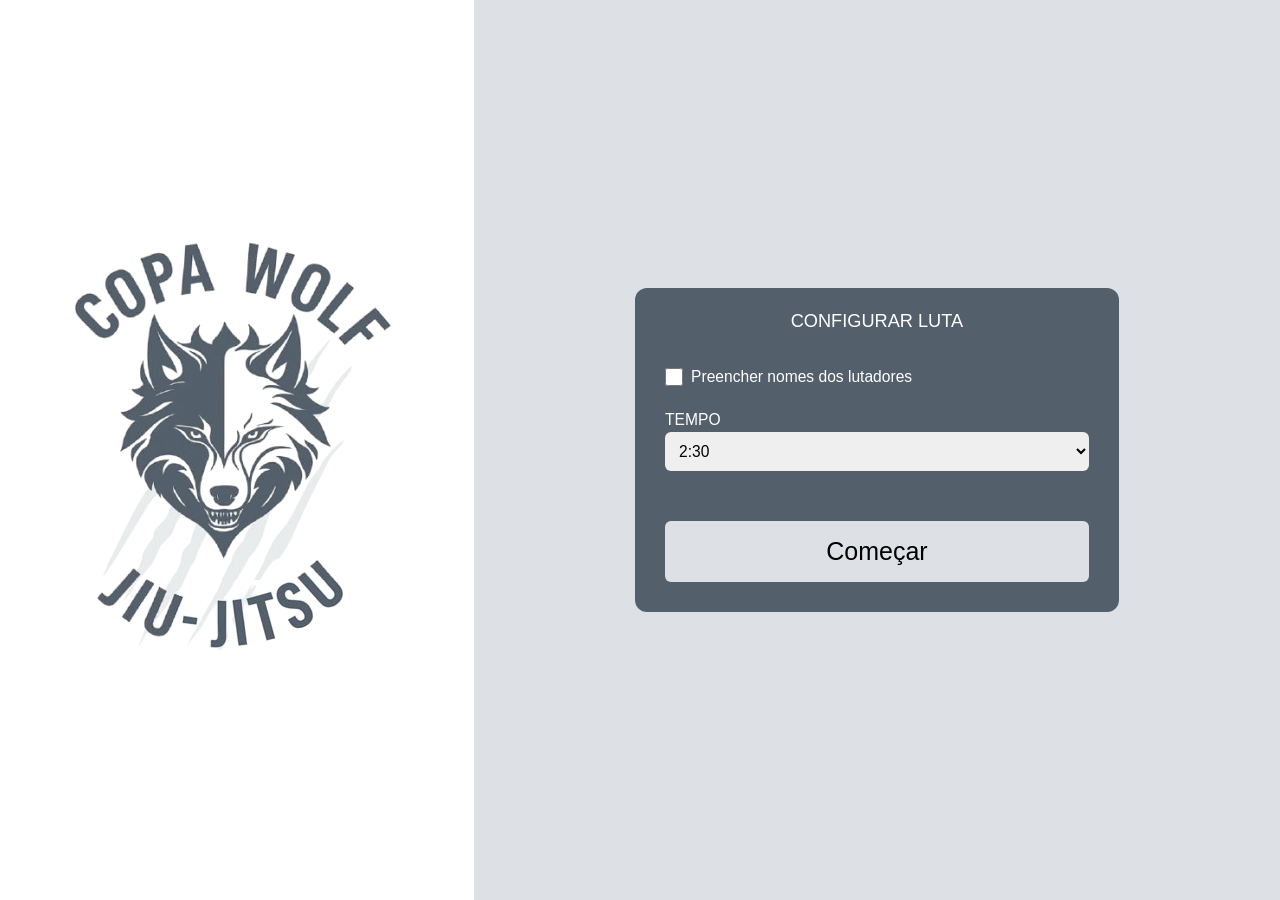
<file: index.html>
<!doctype html>
<html lang="pt-BR">
  <head>
    <meta charset="UTF-8" />
    <title>Copa Wolf de Jiu Jitsu</title>
    <link rel="stylesheet" href="styles.css" />
    <link rel="stylesheet" href="styles-index.css" />
    <link rel="stylesheet" href="styles-fight.css" />
    <style>
      #screen-config,
      #screen-fight {
        width: 100vw;
        height: 100vh;
      }
      #screen-config {
        display: flex;
      }
      /* fight CSS overrides .fighter — restore label appearance in config */
      #screen-config label.fighter {
        display: block;
        margin: 0;
        border-radius: 0;
        border-top-left-radius: 12px;
        border-top-right-radius: 12px;
        padding: 10px;
        color: white;
      }
    </style>
  </head>
  <body>

    <!-- CONFIG SCREEN -->
    <div id="screen-config">
      <div class="left-panel">
        <img src="wolf.png" alt="Logo Lobo" />
      </div>
      <div class="right-panel">
        <div class="upper-container">
          <div class="form-new-fight">
            <span class="config-title">CONFIGURAR LUTA</span>
            <form id="form">
              <div class="name-toggle">
                <input type="checkbox" id="preencher-nomes" />
                <label for="preencher-nomes">Preencher nomes dos lutadores</label>
              </div>
              <div id="name-fields" style="display: none">
                <label class="fighter blue">LUTADOR 1</label>
                <input id="lut1" />
                <label class="fighter red">LUTADOR 2</label>
                <input id="lut2" />
              </div>
              <label>TEMPO</label>
              <select id="tempo">
                <option value="150" selected>2:30</option>
                <option value="180">3:00</option>
                <option value="240">4:00</option>
                <option value="300">5:00</option>
                <option value="360">6:00</option>
                <option value="420">7:00</option>
                <option value="480">8:00</option>
                <option value="600">10:00</option>
              </select>
              <button type="submit">Começar</button>
            </form>
          </div>
        </div>
      </div>
    </div>

    <!-- FIGHT SCREEN -->
    <div id="screen-fight" style="display:none">
      <div class="main">

        <!-- HEADER -->
        <div class="header">
          <div class="header-left">
            <span class="header-title">Copa Wolf de Jiu Jitsu</span>
          </div>
          <div class="header-center">
            <div id="timer">00:00</div>
          </div>
          <div class="header-controls">
            <button id="start-btn"      class="ctrl-btn btn-green">▶ Começar</button>
            <button id="pause-btn"      class="ctrl-btn btn-yellow" style="display:none">⏸ Pausar</button>
            <button id="restart-btn"    class="ctrl-btn btn-red"    style="display:none">↺ Reiniciar</button>
            <button id="finish-btn"     class="ctrl-btn btn-blue"   style="display:none">⏹ Finalizar</button>
            <button id="back-btn"       class="ctrl-btn btn-purple">← Voltar</button>
          </div>
        </div>

        <!-- Fighter 1 -->
        <div class="fighter bg-blue">
          <div class="col">
            <div class="name" id="name1"></div>
            <div class="row">
              <div class="control-box">
                <div class="moves">
                  <span>Montada</span>
                  <span>Pegada nas Costas</span>
                </div>
                <span class="move-points">0</span>
                <span class="add-remove">
                  <button>-</button>
                  <span>4</span>
                  <button>+</button>
                </span>
              </div>
              <div class="control-box">
                <div class="moves">
                  <span>Passagem de Guarda</span>
                </div>
                <span class="move-points">0</span>
                <span class="add-remove">
                  <button>-</button>
                  <span>3</span>
                  <button>+</button>
                </span>
              </div>
              <div class="control-box">
                <div class="moves">
                  <span>Queda</span>
                  <span>Raspagem</span>
                  <span>Joelho na Barriga</span>
                </div>
                <span class="move-points">0</span>
                <span class="add-remove">
                  <button>-</button>
                  <span>2</span>
                  <button>+</button>
                </span>
              </div>
              <div class="control-box" data-counter="vant1">
                <div class="moves"><span>Vantagem</span></div>
                <span class="move-points" id="vant1-mp">0</span>
                <span class="add-remove">
                  <button id="vant1-minus">-</button>
                  <span>1</span>
                  <button id="vant1-plus">+</button>
                </span>
              </div>
              <div class="control-box" data-counter="pun1">
                <div class="moves"><span>Punição</span></div>
                <span class="move-points" id="pun1-mp">0</span>
                <span class="add-remove">
                  <button id="pun1-minus">-</button>
                  <span>1</span>
                  <button id="pun1-plus">+</button>
                </span>
              </div>
            </div>
          </div>
          <div class="score txt-blue">
            <span id="score1-display">0</span>
            <div class="score-footer">
              <div class="score-footer-item">
                <span class="footer-label">Vantagem</span>
                <span id="vant1-footer" class="footer-count">0</span>
              </div>
              <div class="score-footer-item">
                <span class="footer-label">Punição</span>
                <span id="pun1-footer" class="footer-count">0</span>
              </div>
            </div>
          </div>
        </div>

        <!-- Fighter 2 -->
        <div class="fighter bg-red">
          <div class="col">
            <div class="name" id="name2"></div>
            <div class="row">
              <div class="control-box">
                <div class="moves">
                  <span>Montada</span>
                  <span>Pegada nas Costas</span>
                </div>
                <span class="move-points">0</span>
                <span class="add-remove">
                  <button>-</button>
                  <span>4</span>
                  <button>+</button>
                </span>
              </div>
              <div class="control-box">
                <div class="moves">
                  <span>Passagem de Guarda</span>
                </div>
                <span class="move-points">0</span>
                <span class="add-remove">
                  <button>-</button>
                  <span>3</span>
                  <button>+</button>
                </span>
              </div>
              <div class="control-box">
                <div class="moves">
                  <span>Queda</span>
                  <span>Raspagem</span>
                  <span>Joelho na Barriga</span>
                </div>
                <span class="move-points">0</span>
                <span class="add-remove">
                  <button>-</button>
                  <span>2</span>
                  <button>+</button>
                </span>
              </div>
              <div class="control-box" data-counter="vant2">
                <div class="moves"><span>Vantagem</span></div>
                <span class="move-points" id="vant2-mp">0</span>
                <span class="add-remove">
                  <button id="vant2-minus">-</button>
                  <span>1</span>
                  <button id="vant2-plus">+</button>
                </span>
              </div>
              <div class="control-box" data-counter="pun2">
                <div class="moves"><span>Punição</span></div>
                <span class="move-points" id="pun2-mp">0</span>
                <span class="add-remove">
                  <button id="pun2-minus">-</button>
                  <span>1</span>
                  <button id="pun2-plus">+</button>
                </span>
              </div>
            </div>
          </div>
          <div class="score txt-red">
            <span id="score2-display">0</span>
            <div class="score-footer">
              <div class="score-footer-item">
                <span class="footer-label">Vantagem</span>
                <span id="vant2-footer" class="footer-count">0</span>
              </div>
              <div class="score-footer-item">
                <span class="footer-label">Punição</span>
                <span id="pun2-footer" class="footer-count">0</span>
              </div>
            </div>
          </div>
        </div>

      </div>
    </div>

    <!-- POPUP -->
    <div id="popup" style="display:none">
      <div id="popup-content">
        <h1 id="winner-name"></h1>
        <button class="popup-button" onclick="goBack()">Encerrar</button>
      </div>
    </div>

    <script>
      function el(id) { return document.getElementById(id); }

      function format(t) {
        const m = String(Math.floor(t / 60)).padStart(2, "0");
        const s = String(t % 60).padStart(2, "0");
        return `${m}:${s}`;
      }

      /* ── SCREEN SWITCHING ── */
      function showFight() {
        el("screen-config").style.display = "none";
        el("screen-fight").style.display  = "";
        initFight();
      }

      function showConfig() {
        el("screen-fight").style.display  = "none";
        el("screen-config").style.display = "flex";
        el("popup").style.display         = "none";
        fightActive = false;
      }

      function goBack() { showConfig(); }


      /* ── CONFIG FORM ── */
      el("preencher-nomes").addEventListener("change", function () {
        el("name-fields").style.display = this.checked ? "contents" : "none";
      });

      el("form").addEventListener("submit", (e) => {
        e.preventDefault();
        const fillNames = el("preencher-nomes").checked;
        const lut1 = el("lut1");
        const lut2 = el("lut2");
        localStorage.setItem(
          "fightConfig",
          JSON.stringify({
            lut1: fillNames && lut1.value.trim() ? lut1.value.trim() : "Lutador 1",
            lut2: fillNames && lut2.value.trim() ? lut2.value.trim() : "Lutador 2",
            tempo: parseInt(el("tempo").value),
          }),
        );
        // form submit is a user gesture — requestFullscreen works here
        document.documentElement.requestFullscreen().catch(() => {});
        showFight();
      });

      /* ── FIGHT ── */
      let fightActive = false;

      // Space shortcut — global, guarded by fightActive
      document.addEventListener("keydown", (e) => {
        if (!fightActive || e.code !== "Space") return;
        e.preventDefault();
        const startBtn = el("start-btn");
        if (startBtn.style.display !== "none") {
          startBtn.click();
        } else {
          const pauseBtn = el("pause-btn");
          if (pauseBtn.style.display !== "none") pauseBtn.click();
        }
      });

      function initFight() {
        fightActive = true;
        const cfg = JSON.parse(localStorage.getItem("fightConfig") || "{}");

        el("name1").textContent = cfg.lut1 || "Lutador 1";
        el("name2").textContent = cfg.lut2 || "Lutador 2";

        let score1 = 0, score2 = 0;
        let vantagem1 = 0, vantagem2 = 0;
        let punicao1 = 0, punicao2 = 0;
        let remaining = cfg.tempo || 150;
        let timerInterval = null;
        let isPaused = false;

        const timerEl   = el("timer");
        const finishBtn = el("finish-btn");
        const pauseBtn  = el("pause-btn");
        const score1El  = el("score1-display");
        const score2El  = el("score2-display");

        // Reset DOM to initial fight state
        timerEl.textContent             = format(remaining);
        score1El.textContent            = 0;
        score2El.textContent            = 0;
        ["vant1-mp","vant2-mp","pun1-mp","pun2-mp",
         "vant1-footer","vant2-footer","pun1-footer","pun2-footer"]
          .forEach((id) => { el(id).textContent = 0; });
        document.querySelectorAll("#screen-fight .move-points")
          .forEach((mp) => (mp.textContent = 0));
        el("start-btn").style.display   = "inline-block";
        el("pause-btn").style.display   = "none";
        el("pause-btn").textContent     = "⏸ Pausar";
        el("restart-btn").style.display = "none";
        el("finish-btn").style.display  = "none";
        el("popup").style.display       = "none";

        const fighterEls = document.querySelectorAll("#screen-fight .fighter");
        fighterEls.forEach((box) => {
          box.querySelectorAll("button").forEach((btn) => (btn.disabled = true));
        });

        /* START */
        el("start-btn").onclick = () => {
          if (timerInterval) return;
          finishBtn.style.display         = "inline-block";
          pauseBtn.style.display          = "inline-block";
          el("restart-btn").style.display = "inline-block";
          el("start-btn").style.display   = "none";
          fighterEls.forEach((box) => {
            box.querySelectorAll("button").forEach((btn) => (btn.disabled = false));
          });
          timerInterval = setInterval(tick, 1000);
        };

        function tick() {
          remaining--;
          timerEl.textContent = format(remaining);
          if (remaining <= 0) {
            clearInterval(timerInterval);
            timerInterval = null;
            finishFight();
          }
        }

        /* PAUSE / RESUME */
        pauseBtn.onclick = () => {
          if (isPaused) {
            isPaused = false;
            pauseBtn.textContent = "⏸ Pausar";
            timerInterval = setInterval(tick, 1000);
          } else {
            isPaused = true;
            pauseBtn.textContent = "▶ Retomar";
            clearInterval(timerInterval);
            timerInterval = null;
          }
        };

        /* BACK */
        el("back-btn").onclick = () => {
          clearInterval(timerInterval);
          timerInterval = null;
          showConfig();
        };

        /* RESTART */
        el("restart-btn").onclick = () => {
          clearInterval(timerInterval);
          timerInterval = null;
          isPaused = false;
          remaining = cfg.tempo || 150;
          score1 = 0; score2 = 0;
          vantagem1 = 0; vantagem2 = 0;
          punicao1 = 0; punicao2 = 0;

          score1El.textContent = 0;
          score2El.textContent = 0;
          ["vant1-mp","vant2-mp","pun1-mp","pun2-mp",
           "vant1-footer","vant2-footer","pun1-footer","pun2-footer"]
            .forEach((id) => { el(id).textContent = 0; });
          document.querySelectorAll("#screen-fight .move-points")
            .forEach((mp) => (mp.textContent = 0));
          timerEl.textContent             = format(remaining);
          finishBtn.style.display         = "none";
          pauseBtn.style.display          = "none";
          pauseBtn.textContent            = "⏸ Pausar";
          el("start-btn").style.display   = "inline-block";
          el("restart-btn").style.display = "none";
          fighterEls.forEach((box) => {
            box.querySelectorAll("button").forEach((btn) => (btn.disabled = true));
          });
        };

        /* POINT BOXES (4pt, 3pt, 2pt) */
        document.querySelectorAll("#screen-fight .control-box:not([data-counter])").forEach((box) => {
          const movePointsEl = box.querySelector(".move-points");
          const value = parseInt(box.querySelector(".add-remove span").textContent);
          const isFighter1 = box.closest(".fighter").classList.contains("bg-blue");
          const scoreEl = isFighter1 ? score1El : score2El;
          let movePoints = 0;

          box.querySelector(".add-remove button:first-child").onclick = () => {
            movePoints = Math.max(0, movePoints - value);
            if (isFighter1) score1 = Math.max(0, score1 - value);
            else            score2 = Math.max(0, score2 - value);
            movePointsEl.textContent = movePoints;
            scoreEl.textContent = isFighter1 ? score1 : score2;
          };
          box.querySelector(".add-remove button:last-child").onclick = () => {
            movePoints += value;
            if (isFighter1) score1 += value;
            else            score2 += value;
            movePointsEl.textContent = movePoints;
            scoreEl.textContent = isFighter1 ? score1 : score2;
          };
        });

        /* VANTAGEM / PUNIÇÃO */
        function makeCounter(minusId, plusId, getter, setter, boxEl, footerEl) {
          el(minusId).onclick = () => {
            setter(Math.max(0, getter() - 1));
            boxEl.textContent    = getter();
            footerEl.textContent = getter();
          };
          el(plusId).onclick = () => {
            setter(getter() + 1);
            boxEl.textContent    = getter();
            footerEl.textContent = getter();
          };
        }

        makeCounter("vant1-minus","vant1-plus", () => vantagem1, (v) => { vantagem1=v; }, el("vant1-mp"), el("vant1-footer"));
        makeCounter("vant2-minus","vant2-plus", () => vantagem2, (v) => { vantagem2=v; }, el("vant2-mp"), el("vant2-footer"));
        makeCounter("pun1-minus", "pun1-plus",  () => punicao1,  (v) => { punicao1=v;  }, el("pun1-mp"),  el("pun1-footer"));
        makeCounter("pun2-minus", "pun2-plus",  () => punicao2,  (v) => { punicao2=v;  }, el("pun2-mp"),  el("pun2-footer"));

        /* FINISH */
        el("finish-btn").onclick = finishFight;

        function finishFight() {
          clearInterval(timerInterval);
          timerInterval = null;
          fightActive = false;
          const n1 = cfg.lut1 || "Lutador 1";
          const n2 = cfg.lut2 || "Lutador 2";
          let winner = "Empate";

          if      (score1 > score2)       winner = n1;
          else if (score2 > score1)       winner = n2;
          else if (vantagem1 > vantagem2) winner = n1;
          else if (vantagem2 > vantagem1) winner = n2;
          else if (punicao1 < punicao2)   winner = n1;
          else if (punicao2 < punicao1)   winner = n2;

          saveFight(winner);
          showPopup(winner);
        }

        function saveFight(winner) {
          const fight = {
            fight: `${cfg.lut1} vs ${cfg.lut2}`,
            result: winner,
            fighter1: { name: cfg.lut1||"1", points: score1, vantagens: vantagem1, punicoes: punicao1 },
            fighter2: { name: cfg.lut2||"2", points: score2, vantagens: vantagem2, punicoes: punicao2 },
          };
          let arr = [];
          try { arr = JSON.parse(localStorage.getItem("results")) || []; } catch {}
          arr.push(fight);
          localStorage.setItem("results", JSON.stringify(arr));
        }

        function showPopup(winner) {
          el("winner-name").textContent = winner === "Empate" ? "Empate" : `🏆 ${winner}`;
          el("popup").style.display = "flex";
        }
      }
    </script>
  </body>
</html>
</file>
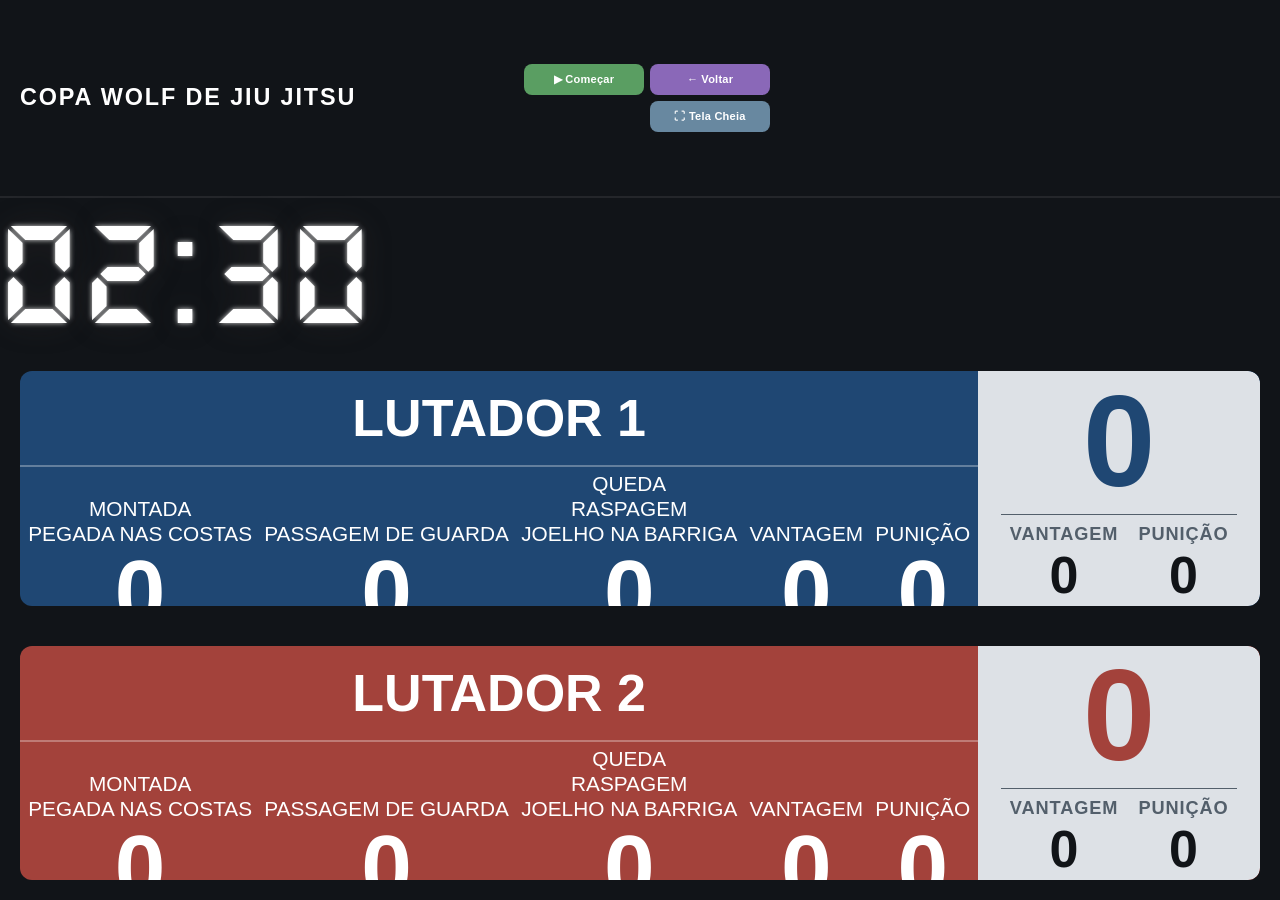
<file: fight.html>
<!doctype html>
<html lang="pt-BR">
  <head>
    <meta charset="UTF-8" />
    <title>Luta</title>
    <link rel="stylesheet" href="styles-fight.css" />
  </head>
  <body>
    <div class="main">

      <div class="header">
        <div class="header-left">
          <span class="header-title">Copa Wolf de Jiu Jitsu</span>
        </div>
        <div class="header-controls">
          <button id="start-btn"   class="ctrl-btn btn-green" >▶ Começar</button>
          <button id="pause-btn"   class="ctrl-btn btn-yellow" style="display: none">⏸ Pausar</button>
          <button id="restart-btn" class="ctrl-btn btn-red"    style="display: none">↺ Reiniciar</button>
          <button id="finish-btn"  class="ctrl-btn btn-blue"   style="display: none">⏹ Finalizar</button>
          <button id="back-btn"    class="ctrl-btn btn-purple">← Voltar</button>
          <button id="fullscreen-btn" class="ctrl-btn btn-gray">⛶ Tela Cheia</button>
        </div>
      </div>

      <!-- TIMER BAND -->
      <div class="timer-bar">
        <div id="timer">00:00</div>
      </div>

      <!-- Fighter 1 -->
      <div class="fighter bg-blue">
        <div class="col">
          <div class="name" id="name1"></div>
          <div class="row">
            <div class="control-box">
              <div class="moves">
                <span>Montada</span>
                <span>Pegada nas Costas</span>
              </div>
              <span class="move-points">0</span>
              <span class="add-remove">
                <button>-</button>
                <span>4</span>
                <button>+</button>
              </span>
            </div>

            <div class="control-box">
              <div class="moves">
                <span>Passagem de Guarda</span>
              </div>
              <span class="move-points">0</span>
              <span class="add-remove">
                <button>-</button>
                <span>3</span>
                <button>+</button>
              </span>
            </div>

            <div class="control-box">
              <div class="moves">
                <span>Queda</span>
                <span>Raspagem</span>
                <span>Joelho na Barriga</span>
              </div>
              <span class="move-points">0</span>
              <span class="add-remove">
                <button>-</button>
                <span>2</span>
                <button>+</button>
              </span>
            </div>

            <div class="control-box" data-counter="vant1">
              <div class="moves"><span>Vantagem</span></div>
              <span class="move-points" id="vant1-mp">0</span>
              <span class="add-remove">
                <button id="vant1-minus">-</button>
                <span>1</span>
                <button id="vant1-plus">+</button>
              </span>
            </div>

            <div class="control-box" data-counter="pun1">
              <div class="moves"><span>Punição</span></div>
              <span class="move-points" id="pun1-mp">0</span>
              <span class="add-remove">
                <button id="pun1-minus">-</button>
                <span>1</span>
                <button id="pun1-plus">+</button>
              </span>
            </div>
          </div>
        </div>
        <div class="score txt-blue">
          <span id="score1-display">0</span>
          <div class="score-footer">
            <div class="score-footer-item">
              <span class="footer-label">Vantagem</span>
              <span id="vant1-footer" class="footer-count">0</span>
            </div>
            <div class="score-footer-item">
              <span class="footer-label">Punição</span>
              <span id="pun1-footer" class="footer-count">0</span>
            </div>
          </div>
        </div>
      </div>

      <!-- Fighter 2 -->
      <div class="fighter bg-red">
        <div class="col">
          <div class="name" id="name2"></div>
          <div class="row">
            <div class="control-box">
              <div class="moves">
                <span>Montada</span>
                <span>Pegada nas Costas</span>
              </div>
              <span class="move-points">0</span>
              <span class="add-remove">
                <button>-</button>
                <span>4</span>
                <button>+</button>
              </span>
            </div>

            <div class="control-box">
              <div class="moves">
                <span>Passagem de Guarda</span>
              </div>
              <span class="move-points">0</span>
              <span class="add-remove">
                <button>-</button>
                <span>3</span>
                <button>+</button>
              </span>
            </div>

            <div class="control-box">
              <div class="moves">
                <span>Queda</span>
                <span>Raspagem</span>
                <span>Joelho na Barriga</span>
              </div>
              <span class="move-points">0</span>
              <span class="add-remove">
                <button>-</button>
                <span>2</span>
                <button>+</button>
              </span>
            </div>

            <div class="control-box" data-counter="vant2">
              <div class="moves"><span>Vantagem</span></div>
              <span class="move-points" id="vant2-mp">0</span>
              <span class="add-remove">
                <button id="vant2-minus">-</button>
                <span>1</span>
                <button id="vant2-plus">+</button>
              </span>
            </div>

            <div class="control-box" data-counter="pun2">
              <div class="moves"><span>Punição</span></div>
              <span class="move-points" id="pun2-mp">0</span>
              <span class="add-remove">
                <button id="pun2-minus">-</button>
                <span>1</span>
                <button id="pun2-plus">+</button>
              </span>
            </div>
          </div>
        </div>
        <div class="score txt-red">
          <span id="score2-display">0</span>
          <div class="score-footer">
            <div class="score-footer-item">
              <span class="footer-label">Vantagem</span>
              <span id="vant2-footer" class="footer-count">0</span>
            </div>
            <div class="score-footer-item">
              <span class="footer-label">Punição</span>
              <span id="pun2-footer" class="footer-count">0</span>
            </div>
          </div>
        </div>
      </div>
    </div>

    <!-- POPUP -->
    <div id="popup">
      <div id="popup-content">
        <h1 id="winner-name"></h1>
        <button class="popup-button" onclick="goBack()">Encerrar</button>
      </div>
    </div>

    <script>
      /* CONFIG */
      const cfg = JSON.parse(localStorage.getItem("fightConfig") || "{}");

      document.getElementById("name1").textContent = cfg.lut1 || "Lutador 1";
      document.getElementById("name2").textContent = cfg.lut2 || "Lutador 2";

      let score1 = 0, score2 = 0;
      let vantagem1 = 0, vantagem2 = 0;
      let punicao1 = 0, punicao2 = 0;
      let remaining = cfg.tempo || 150;
      let timerInterval = null;
      let isPaused = false;

      const timerEl       = document.getElementById("timer");
      const finishBtn     = document.getElementById("finish-btn");
      const pauseBtn      = document.getElementById("pause-btn");
      const score1El      = document.getElementById("score1-display");
      const score2El      = document.getElementById("score2-display");
      const fullscreenBtn = document.getElementById("fullscreen-btn");

      function el(id) { return document.getElementById(id); }

      function format(t) {
        const m = String(Math.floor(t / 60)).padStart(2, "0");
        const s = String(t % 60).padStart(2, "0");
        return `${m}:${s}`;
      }

      timerEl.textContent = format(remaining);

      /* FULLSCREEN */
      function updateFullscreenBtn() {
        fullscreenBtn.textContent = document.fullscreenElement
          ? "⛶ Sair da Tela Cheia"
          : "⛶ Tela Cheia";
      }
      document.addEventListener("fullscreenchange", updateFullscreenBtn);
      fullscreenBtn.onclick = () => {
        if (document.fullscreenElement) document.exitFullscreen().catch(() => {});
        else document.documentElement.requestFullscreen().catch(() => {});
      };
      document.documentElement.requestFullscreen().catch(() => {});

      /* BACK */
      document.getElementById("back-btn").onclick = () => {
        localStorage.setItem("wasFullscreen", document.fullscreenElement ? "1" : "0");
        window.location.href = "index.html";
      };

      /* Disable controls before start */
      const fighterEls = document.querySelectorAll(".fighter");
      fighterEls.forEach((box) => {
        box.querySelectorAll("button").forEach((btn) => (btn.disabled = true));
      });

      /* START */
      document.getElementById("start-btn").onclick = () => {
        if (timerInterval) return;
        finishBtn.style.display  = "inline-block";
        pauseBtn.style.display   = "inline-block";
        el("restart-btn").style.display = "inline-block";
        el("start-btn").style.display   = "none";
        fighterEls.forEach((box) => {
          box.querySelectorAll("button").forEach((btn) => (btn.disabled = false));
        });
        timerInterval = setInterval(tick, 1000);
      };

      function tick() {
        remaining--;
        timerEl.textContent = format(remaining);
        if (remaining <= 0) {
          clearInterval(timerInterval);
          timerInterval = null;
          finishFight();
        }
      }

      /* PAUSE / RESUME */
      pauseBtn.onclick = () => {
        if (isPaused) {
          isPaused = false;
          pauseBtn.textContent = "⏸ Pausar";
          timerInterval = setInterval(tick, 1000);
        } else {
          isPaused = true;
          pauseBtn.textContent = "▶ Retomar";
          clearInterval(timerInterval);
          timerInterval = null;
        }
      };

      /* SPACE: start / pause / resume */
      document.addEventListener("keydown", (e) => {
        if (e.code !== "Space") return;
        e.preventDefault();
        const startBtn = el("start-btn");
        if (startBtn.style.display !== "none") {
          startBtn.click();
        } else if (pauseBtn.style.display !== "none") {
          pauseBtn.click();
        }
      });

      /* RESTART */
      el("restart-btn").onclick = () => {
        clearInterval(timerInterval);
        timerInterval = null;
        isPaused = false;
        remaining = cfg.tempo || 150;
        score1 = 0; score2 = 0;
        vantagem1 = 0; vantagem2 = 0;
        punicao1 = 0; punicao2 = 0;

        score1El.textContent = 0;
        score2El.textContent = 0;
        ["vant1-mp","vant2-mp","pun1-mp","pun2-mp",
         "vant1-footer","vant2-footer","pun1-footer","pun2-footer"]
          .forEach((id) => { el(id).textContent = 0; });
        document.querySelectorAll(".move-points").forEach((mp) => (mp.textContent = 0));
        timerEl.textContent = format(remaining);

        finishBtn.style.display = "none";
        pauseBtn.style.display  = "none";
        pauseBtn.textContent    = "⏸ Pausar";
        el("start-btn").style.display   = "inline-block";
        el("restart-btn").style.display = "none";

        fighterEls.forEach((box) => {
          box.querySelectorAll("button").forEach((btn) => (btn.disabled = true));
        });
      };

      /* POINT BOXES (4pt, 3pt, 2pt only — skip data-counter boxes) */
      document.querySelectorAll(".control-box:not([data-counter])").forEach((box) => {
        const movePointsEl = box.querySelector(".move-points");
        const value = parseInt(box.querySelector(".add-remove span").textContent);
        const isFighter1 = box.closest(".fighter").classList.contains("bg-blue");
        const scoreEl = isFighter1 ? score1El : score2El;
        let movePoints = 0;

        box.querySelector(".add-remove button:first-child").onclick = () => {
          movePoints = Math.max(0, movePoints - value);
          if (isFighter1) score1 = Math.max(0, score1 - value);
          else            score2 = Math.max(0, score2 - value);
          movePointsEl.textContent = movePoints;
          scoreEl.textContent = isFighter1 ? score1 : score2;
        };
        box.querySelector(".add-remove button:last-child").onclick = () => {
          movePoints += value;
          if (isFighter1) score1 += value;
          else            score2 += value;
          movePointsEl.textContent = movePoints;
          scoreEl.textContent = isFighter1 ? score1 : score2;
        };
      });

      /* VANTAGEM / PUNIÇÃO (data-counter boxes — do NOT touch main score) */
      function makeCounter(minusId, plusId, getter, setter, boxEl, footerEl) {
        el(minusId).onclick = () => {
          setter(Math.max(0, getter() - 1));
          boxEl.textContent = getter();
          footerEl.textContent = getter();
        };
        el(plusId).onclick = () => {
          setter(getter() + 1);
          boxEl.textContent = getter();
          footerEl.textContent = getter();
        };
      }

      makeCounter("vant1-minus","vant1-plus", () => vantagem1, (v) => { vantagem1=v; }, el("vant1-mp"), el("vant1-footer"));
      makeCounter("vant2-minus","vant2-plus", () => vantagem2, (v) => { vantagem2=v; }, el("vant2-mp"), el("vant2-footer"));
      makeCounter("pun1-minus", "pun1-plus",  () => punicao1,  (v) => { punicao1=v;  }, el("pun1-mp"),  el("pun1-footer"));
      makeCounter("pun2-minus", "pun2-plus",  () => punicao2,  (v) => { punicao2=v;  }, el("pun2-mp"),  el("pun2-footer"));

      /* FINISH */
      el("finish-btn").onclick = finishFight;

      function finishFight() {
        clearInterval(timerInterval);
        timerInterval = null;
        const n1 = cfg.lut1 || "Lutador 1";
        const n2 = cfg.lut2 || "Lutador 2";
        let winner = "Empate";

        if      (score1 > score2)       winner = n1;
        else if (score2 > score1)       winner = n2;
        else if (vantagem1 > vantagem2) winner = n1;
        else if (vantagem2 > vantagem1) winner = n2;
        else if (punicao1 < punicao2)   winner = n1;
        else if (punicao2 < punicao1)   winner = n2;

        saveFight(winner);
        showPopup(winner);
      }

      function saveFight(winner) {
        const fight = {
          fight: `${cfg.lut1} vs ${cfg.lut2}`,
          result: winner,
          fighter1: { name: cfg.lut1||"1", points: score1, vantagens: vantagem1, punicoes: punicao1 },
          fighter2: { name: cfg.lut2||"2", points: score2, vantagens: vantagem2, punicoes: punicao2 },
        };
        let arr = [];
        try { arr = JSON.parse(localStorage.getItem("results")) || []; } catch {}
        arr.push(fight);
        localStorage.setItem("results", JSON.stringify(arr));
      }

      function showPopup(winner) {
        el("winner-name").textContent = winner === "Empate" ? "Empate" : `🏆 ${winner}`;
        el("popup").style.display = "flex";
      }

      function goBack() { window.location.href = "index.html"; }
    </script>
  </body>
</html>
</file>
<file: styles.css>
/*
------------
RESETS
------------
*/

html {
  font-size: 13px;
}
*,
*::before,
*::after {
  box-sizing: border-box;
}

* {
  margin: 0;
}

@media (prefers-reduced-motion: no-preference) {
  html {
    interpolate-size: allow-keywords;
  }
}

body {
  line-height: 1.5;
  -webkit-font-smoothing: antialiased;
}

img,
picture,
video,
canvas,
svg {
  display: block;
  max-width: 100%;
}

input,
button,
textarea,
select {
  font: inherit;
}

p,
h1,
h2,
h3,
h4,
h5,
h6 {
  overflow-wrap: break-word;
}

p {
  text-wrap: pretty;
}

h1,
h2,
h3,
h4,
h5,
h6 {
  text-wrap: balance;
}

#root,
#__next {
  isolation: isolate;
}

/*
------------
CONFIGS
------------
*/
:root {
  --bg-dark: #111418;
  --wolf-gray: #535F6B;
  --light-gray: #DDE1E6;
  --white: #FFFFFF;
  --danger: #E53935;
  --blue: #03396C;
  --fighter-blue: #1f4773;
  --fighter-red: #a3423b;
}


/* global */
body {
  font-family: sans-serif;
  display: flex;
  flex-direction: row;
  margin: 0px;
  padding: 0px;
  width: 100vw;
  height: 100vh;
}

.col {
  display: flex;
  flex-direction: column;
  justify-content: center;
  align-items: center;
}

.row {
  display: flex;
  flex-direction: row;
  justify-content: center;
  align-items: center;
}


.col-center {
  display: flex;
  flex-direction: column;
  justify-content: center;
  align-items: center;
}

.row-center {
  display: flex;
  flex-direction: row;
  justify-content: center;
  align-items: center;
}
</file>
<file: styles-index.css>
.left-panel {
  background: white;
  height: 100vh;
  flex-grow: 1;
  display: flex;
  justify-content: center;
  align-items: center;

}

.right-panel {
  background: var(--light-gray);
  flex-grow: 5;
  display: flex;
  flex-direction: column;
  justify-content: space-between;
  align-items: center;
}


.right-panel>.upper-container {
  width: 100%;
  height: 100%;
  display: flex;
  flex-direction: row;
  justify-content: center;
  align-items: center;
}

.right-panel>.upper-container>.form-new-fight {
  width: 60%;
  background: var(--wolf-gray);
  color: white;
  text-align: center;
  border-radius: 12px;
  padding: 20px;
  display: flex;
  flex-direction: column;
}

.config-title {
  font-size: 1.4em;
  font-weight: 500;
}

.right-panel>.upper-container>.form-new-fight>form {
  text-align: left;
  font-size: 1.2em;
  font-weight: 500;
  width: 100%;
  border-radius: 12px;
  padding: 10px;
  display: flex;
  flex-direction: column;
}

.right-panel>.upper-container>.form-new-fight>form>button {
  margin-top: 50px;
  padding: 12px;
  border: none;
  border-radius: 6px;
  font-size: 25px;
  cursor: pointer;
  background: var(--light-gray);
  color: black;
  font-weight: 500;
}

.fighter {
  padding: 10px;
  border-top-left-radius: 12px;
  border-top-right-radius: 12px;
  color: white;
}

.blue {
  background: var(--fighter-blue);
}

.red {
  background: var(--fighter-red);
}


button:hover {
  opacity: .85;
}

label {
  margin-top: 20px;
}

input,
select {
  width: 100%;
  padding: 10px;
  border-radius: 6px;
  border: none;
  font-size: 20px;
  font-weight: 600;
}

.name-toggle {
  display: flex;
  flex-direction: row;
  align-items: center;
  gap: 8px;
  margin-top: 20px;
  font-size: 1em;
  cursor: pointer;
}

.name-toggle input[type="checkbox"] {
  width: 18px;
  height: 18px;
  cursor: pointer;
  accent-color: var(--fighter-blue);
}

.name-toggle label {
  margin-top: 0;
  cursor: pointer;
}
</file>
<file: styles-fight.css>
@import url("./styles.css");

@font-face {
  font-family: "DS-Digital";
  src: url("./assets/font/DS-DIGIB.TTF") format("truetype");
  font-weight: bold;
}

body {
  width: 100vw;
  height: 100vh;
  overflow: hidden;
}

.main {
  display: flex;
  flex-direction: column;
  width: 100vw;
  height: 100vh;
  background: var(--bg-dark);
}

/* ── HEADER (logo + timer + controls) ── ~22vh */
.header {
  height: 22vh;
  flex-shrink: 0;
  display: grid;
  grid-template-columns: 1fr auto 1fr;
  align-items: center;
  padding: 0 20px;
  background: var(--bg-dark);
  border-bottom: 2px solid rgba(255, 255, 255, 0.08);
  gap: 12px;
}

.header-left {
  display: flex;
  flex-direction: row;
  align-items: center;
  gap: 14px;
  flex: 1;
}

.header-title {
  color: white;
  font-size: 1.8em;
  font-weight: bold;
  text-transform: uppercase;
  letter-spacing: 0.08em;
  white-space: nowrap;
}

.header-center {
  display: flex;
  justify-content: center;
  align-items: center;
}

.header-controls {
  display: flex;
  flex-direction: row;
  flex-wrap: wrap;
  gap: 6px;
  align-items: center;
  justify-content: flex-end;
  max-width: 260px;
  margin-left: auto;
}

.ctrl-btn {
  padding: 7px 0;
  width: 120px;
  border: none;
  border-radius: 8px;
  font-size: 0.85em;
  font-weight: 700;
  cursor: pointer;
  color: white;
  white-space: nowrap;
  letter-spacing: 0.02em;
  text-align: center;
}

.ctrl-btn:hover  { opacity: 0.85; }

.btn-green  { background: #5a9e62; }
.btn-yellow { background: #e8c040; color: #1a1a1a; }
.btn-red    { background: #c07878; }
.btn-blue   { background: #5888cc; }
.btn-purple { background: #8a68b8; }
.btn-gray   { background: #6888a0; }

#timer {
  font-family: "DS-Digital", monospace;
  font-size: 17vh;
  color: #fff;
  text-shadow: 0 0 5px #dfdfdf, 0 0 30px #41383555;
  font-weight: bold;
  line-height: 1;
  letter-spacing: 0.04em;
}

.fighter {
  box-sizing: border-box;
  border-radius: 12px;
  margin: 20px;
  display: flex;
  flex-direction: row;
  min-height: 0;
  overflow: hidden;
}

.bg-blue  { background-color: var(--fighter-blue); }
.bg-red   { background-color: var(--fighter-red); }
.txt-blue { color: var(--fighter-blue); }
.txt-red  { color: var(--fighter-red); }

.fighter > .col {
  padding: 8px 0;
  flex-grow: 2;
  display: flex;
  flex-direction: column;
  justify-content: flex-start;
  align-items: center;
  min-width: 0;
}

.fighter > .col > .name {
  text-align: center;
  padding-bottom: 8px;
  width: 100%;
  color: white;
  font-size: 4em;
  text-transform: uppercase;
  font-weight: bold;
  border-bottom: 2px solid rgba(255, 255, 255, 0.3);
}

.fighter > .col > .row {
  flex: 1;
  width: 100%;
  flex-direction: row;
  justify-content: space-evenly;
  align-items: top;
  flex-wrap: nowrap;
  align-items: start;
  margin-bottom: 20px;
}

.fighter > .col > .row > .control-box {
  display: flex;
  flex-direction: column;
  align-items: center;
  justify-content: flex-end;
  flex-shrink: 1;
  min-width: 0;
  padding: 0 4px;
}

.fighter > .col > .row > .control-box > .moves {
  color: white;
  font-size: 1.6em;
  display: flex;
  flex-direction: column;
  justify-content: end;
  line-height: 1.2em;
  min-height: 80px;
  font-weight: 500;
  text-transform: uppercase;
  text-align: center;
}

.fighter > .col > .row > .control-box > .move-points {
  text-align: center;
  color: white;
  font-size: 7em;
  font-weight: bold;
  margin: 0;
  padding: 0;
  line-height: 1;
}

/* ── SCORE PANEL ── fixed width so digits never shift layout */
.fighter > .score {
  flex: 0 0 22vw;
  width: 22vw;
  border-top-right-radius: 12px;
  border-bottom-right-radius: 12px;
  background-color: var(--light-gray);
  display: flex;
  flex-direction: column;
  justify-content: center;
  align-items: center;
  gap: 8px;
  padding: 10px;
}

.fighter > .score > span {
  font-size: 10em;
  line-height: 1;
  font-weight: bold;
  text-align: center;
}

.score-footer {
  display: flex;
  flex-direction: row;
  gap: 20px;
  justify-content: center;
  border-top: 1px solid var(--wolf-gray);
  padding-top: 6px;
  width: 90%;
}

.score-footer-item {
  display: flex;
  flex-direction: column;
  align-items: center;
  gap: 1px;
}

.footer-label {
  font-size: 1.4em;
  font-weight: bold;
  color: var(--wolf-gray);
  text-transform: uppercase;
  letter-spacing: 0.05em;
}

.footer-count {
  font-size: 4em;
  font-weight: bold;
  color: var(--bg-dark);
  line-height: 1;
}

/* ── POPUP ── */
#popup {
  position: fixed;
  top: 0; left: 0;
  width: 100%; height: 100%;
  background: rgba(100, 100, 100, 0.85);
  display: none;
  align-items: center;
  justify-content: center;
  z-index: 9999;
  animation: fadeIn 0.3s ease-out;
}

#popup-content {
  display: flex;
  flex-direction: column;
  justify-content: center;
  align-items: center;
  min-height: 280px;
  min-width: 340px;
  background: var(--light-gray);
  border-radius: 12px;
  box-shadow: 5px 5px 7px 1px rgba(0, 0, 0, 0.66);
  animation: scaleIn 0.3s ease-out;
}

#popup h1 {
  text-align: center;
  font-size: 35px;
  text-transform: uppercase;
  margin-bottom: 20px;
  color: var(--wolf-gray);
}

.popup-button {
  padding: 10px 20px;
  border-radius: 6px;
  font-size: 22px;
  text-transform: uppercase;
  cursor: pointer;
  border: none;
}

@keyframes fadeIn {
  from { opacity: 0; }
  to   { opacity: 1; }
}

@keyframes scaleIn {
  from { transform: scale(0.6); opacity: 0; }
  to   { transform: scale(1);   opacity: 1; }
}

.disabled {
  opacity: 0.3 !important;
  pointer-events: none !important;
}

.add-remove {
  color: white;
  font-size: 18px;
}

.add-remove > span { margin: 0 3px; }

.add-remove > button {
  border: none;
  width: 26px;
  border-radius: 6px;
  cursor: pointer;
}
</file>
